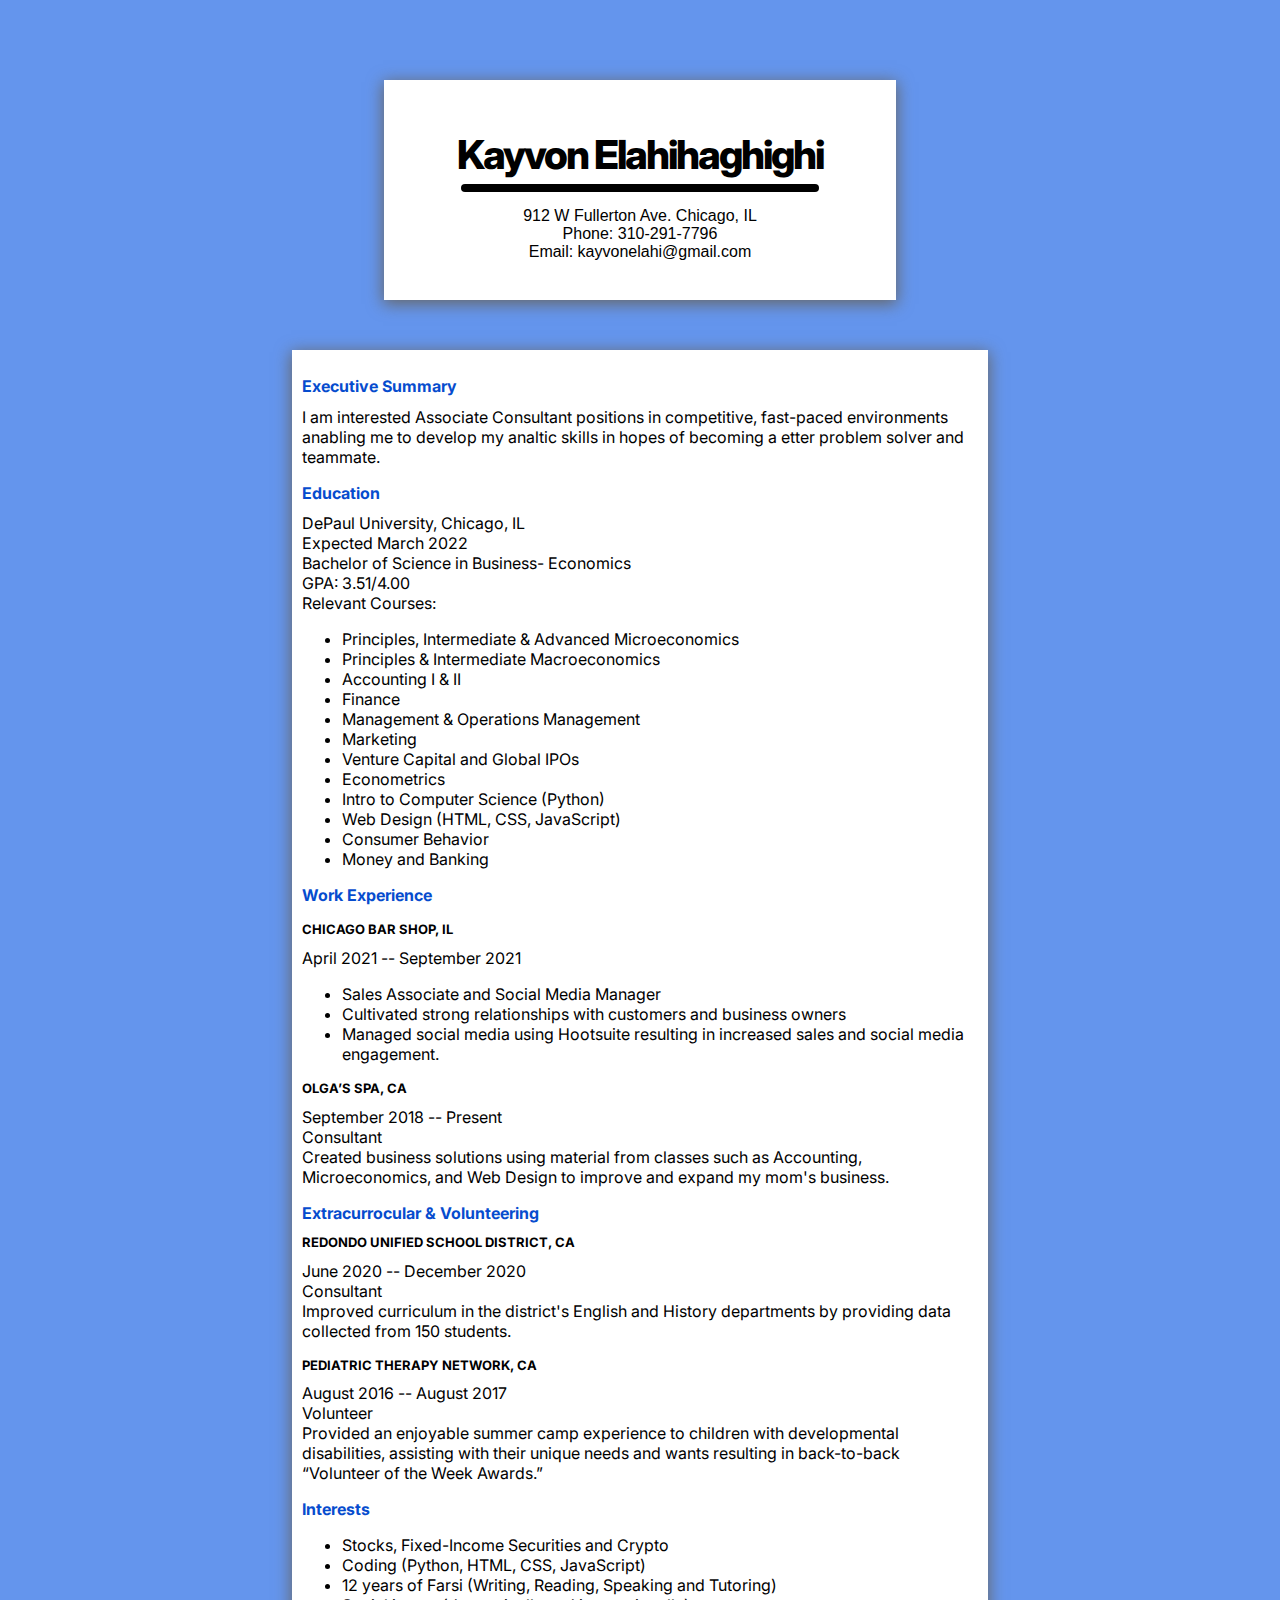
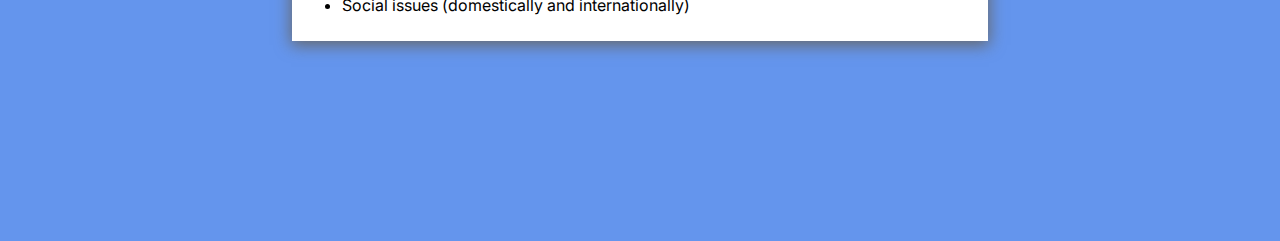
<file: index.html>
<!DOCTYPE html>
<html lang="en">
<head>
  <meta charset="UTF-8">
  <meta http-equiv="X-UA-Compatible" content="IE=edge">
  <meta name="viewport" content="width=device-width, initial-scale=1.0">
  <title>Kayvons_resume</title>
</head>
<body>
  <div id="header">
    <div id="main">
        Kayvon Elahihaghighi
        <div id="underline"></div>
        <div id="underName">
            912 W Fullerton Ave. Chicago, IL
            <br>
            Phone: 310-291-7796
            <br>
            Email: kayvonelahi@gmail.com
        </div>
    </div>
  </div>
<div id="content">
  <p>
  <h1>Executive Summary</h1>
    I am interested Associate Consultant positions in competitive, fast-paced environments anabling me to develop my analtic skills in hopes of becoming a etter problem solver and teammate. 
  </p>

  <p>
  <h1>Education</h1>
      DePaul University, Chicago, IL <br>                                                                          
      Expected March 2022 <br>
      Bachelor of Science in Business- Economics <br>
      GPA: 3.51/4.00 <br>
      Relevant Courses:
      <ul>
        <li>Principles, Intermediate & Advanced Microeconomics</li> 
        <li>Principles & Intermediate Macroeconomics</li>
        <li>Accounting I & II</li>
        <li>Finance</li>
        <li>Management & Operations Management</li>
        <li>Marketing</li>
        <li>Venture Capital and Global IPOs</li>  
        <li>Econometrics</li>
        <li>Intro to Computer Science (Python)</li>
        <li>Web Design (HTML, CSS, JavaScript)</li>
        <li>Consumer Behavior</li>
        <li>Money and Banking</li>
      </ul>
  </p> 

  <p>
  <h1>Work Experience</h1>
  <p>
    <h2>CHICAGO BAR SHOP, IL</h2>  
      April 2021 -- September 2021 <br>
      <ul>
      <li>Sales Associate and Social Media Manager</li>
      <li>Cultivated strong relationships with customers and business owners</li>
      <li> Managed social media using Hootsuite resulting in increased sales and social media engagement. </li>
    </ul>
  </p>

  <p>
    <h2>OLGA’S SPA, CA</h2>   
      September 2018 -- Present <br>
      Consultant <br>
      Created business solutions using material from classes such as Accounting, Microeconomics, and Web Design to improve and expand my mom's business. 
  </p>                                                                                                                            
  
  <p>
  <h1>Extracurrocular & Volunteering</h1>
    <h2>REDONDO UNIFIED SCHOOL DISTRICT, CA</h2>
      June 2020 -- December 2020 <br>
      Consultant <br>
      Improved curriculum in the district's English and History departments by providing data collected from 150 students.
  </p> 

  <p>
    <h2>PEDIATRIC THERAPY NETWORK, CA</h2> 
      August 2016 -- August 2017 <br>
      Volunteer <br>
      Provided an enjoyable summer camp experience to children with developmental disabilities, assisting with their unique needs and wants resulting in back-to-back “Volunteer of the Week Awards.”
  </p>     

  <p>
  <h1>Interests</h1>
  <ul>
    <li>Stocks, Fixed-Income Securities and Crypto</li>
    <li>Coding (Python, HTML, CSS, JavaScript)</li>
    <li>12 years of Farsi (Writing, Reading, Speaking and Tutoring)</li>
    <li>Social issues (domestically and internationally)</li>
  </ul>
  </p>
</div>
</body>
</html>

<style>
  @import url('https://fonts.googleapis.com/css2?family=Inter:wght@500&display=swap');
  body {
    background-color: #6495ed;
    font-family: 'Inter', 'sans-serif' !important;
  }
  h1 {
    font-size: medium; color: #064cce;
  }
  h2 {
    font-size: small;
  }
  p {
    font-size: medium;
  }
  div#header {
    position: absolute;
    box-sizing: border-box;
    height: 200px;
    width: 100%;
    margin: 0 auto;
    top: 0%;
    left: 0%;
  }
  div#main {
    box-sizing: border-box;
    background-color: white;
    height: 110%;
    width: 30%;
    margin: 80px auto;
    font-size: 40px;
    font-weight: 800;
    padding-top: 50px;
    letter-spacing: -2px;
    box-shadow: 0px 3px 15px 1px #676767;
    z-index: 10;
    text-align: center;
  }
  div#underline {
    box-sizing: border-box;
    margin: 5px auto 0px auto;
    height: 8px;
    width: 70%;
    border-radius: 50px;
    background-color: black;
  }
  div#underName {
    box-sizing: border-box;
    background-color: transparent;
    width: 90%;
    height: 70px;
    margin: 15px auto;
    font-family: 'Karla', sans-serif;
    font-size: 16px;
    font-weight: 400;
    letter-spacing: normal;
    text-align: center;
  }
  div#content {
    box-sizing: border-box;
    background-color: white;
    padding: 10px;
    box-shadow: 0px 3px 15px 1px #676767;
    width: 50%;
    height: 70%;
    margin: 350px auto 200px auto;
  }
  @media only screen and (max-width: 1500px) {
  div#main {
      width: 40%;
  }
  div#content {
      width: 55%;
  }
}
  @media only screen and (max-width: 1220px) {
      div#main {
          width: 45%;
      }
      div#content {
          width: 60%;
      }
  }

  @media only screen and (max-width: 1050px) {
      div#main {
          width: 50%;
          font-size: 35px;
      }
      div#content {
          width: 70%;
      }
  }
  @media only screen and (max-width: 750px) {
      div#main {
          width: 60%;
          font-size: 30px;
      }
      div#content {
          width: 75%;
      }
  }

  @media only screen and (max-width: 500px) {
      div#underline {
          width: 80%;
      }
      div#main {
          height: 100%;
          width: 65%;
          font-size: 26px;
          letter-spacing: -1px;
      }
      div#underName {
          font-size: 16px;
      }
      div#content {
          width: 90%;
      }
  }

  @media only screen and (max-width: 360px) {
      div#main {
          width: 80%;
          padding-top: 30px;
          height: 90%;
      }
      div#content {
          width: 90%;
      }
  }
  

</style>
</file>
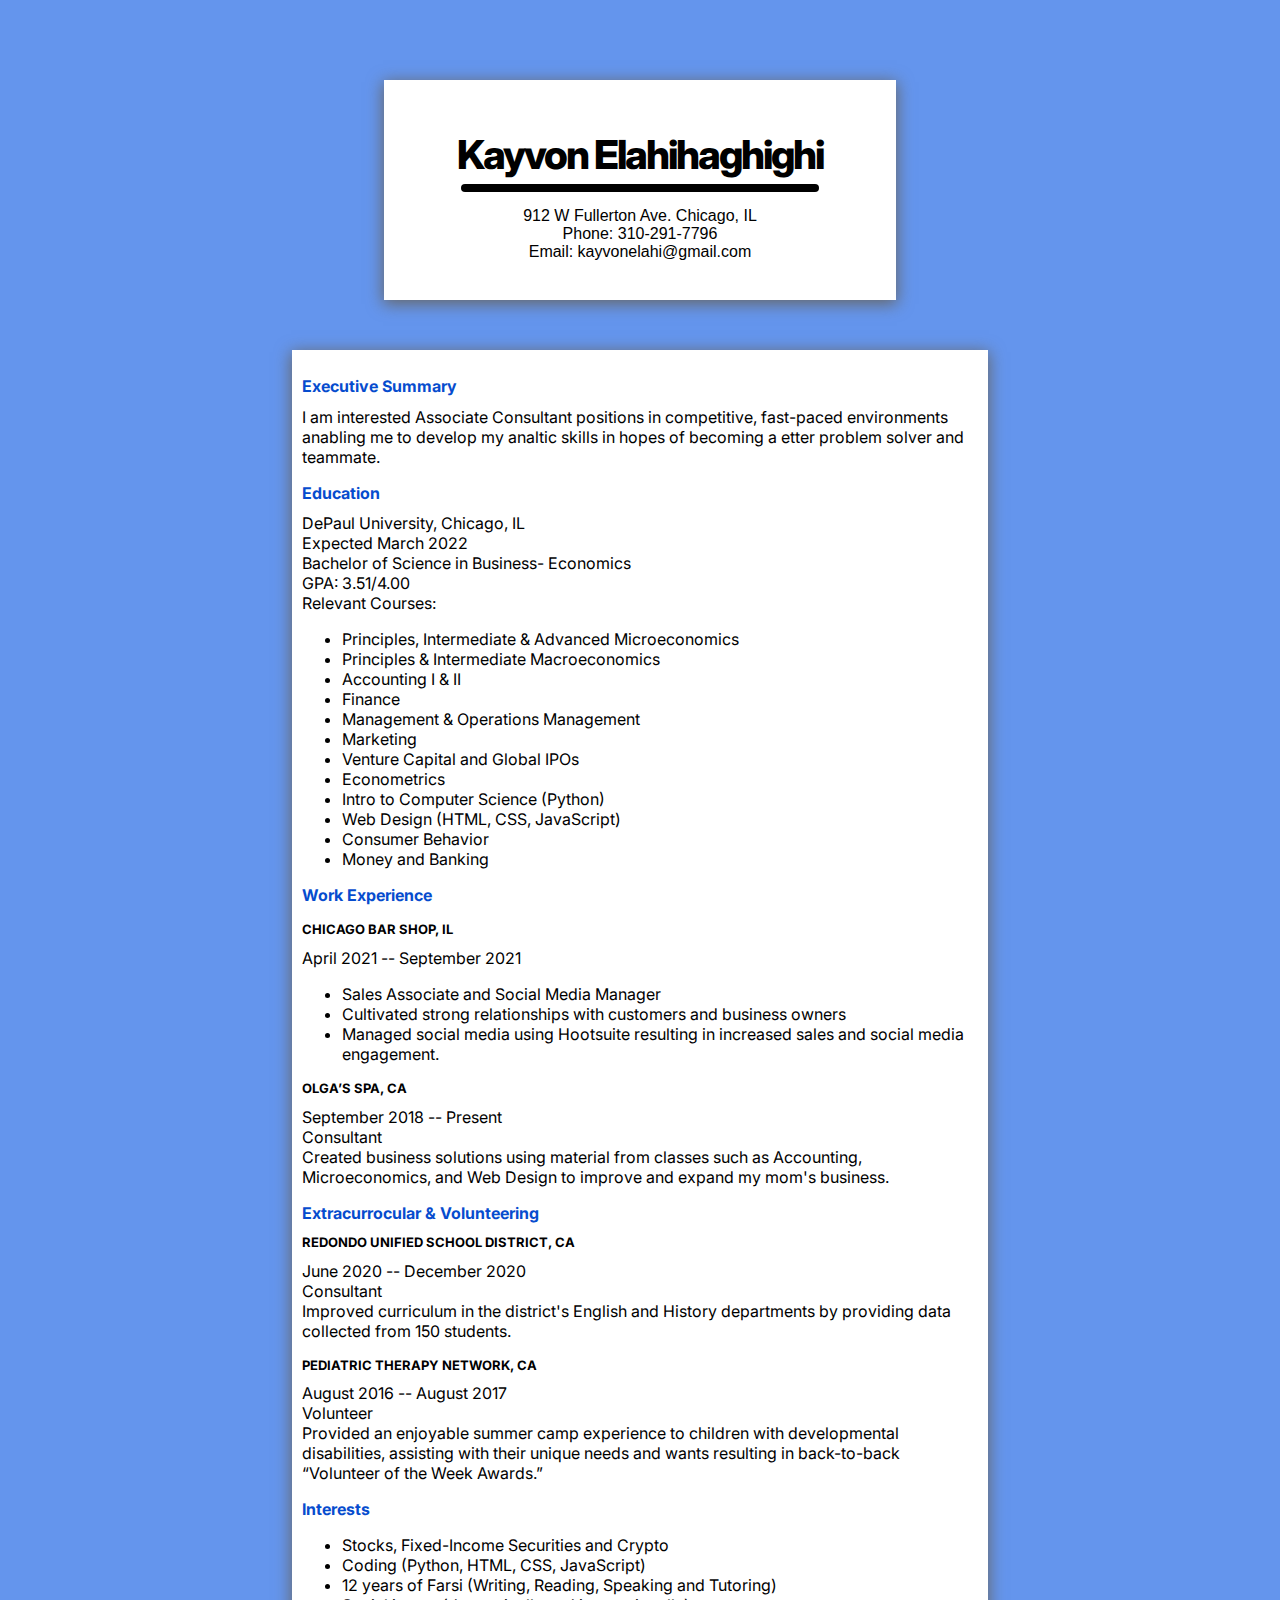
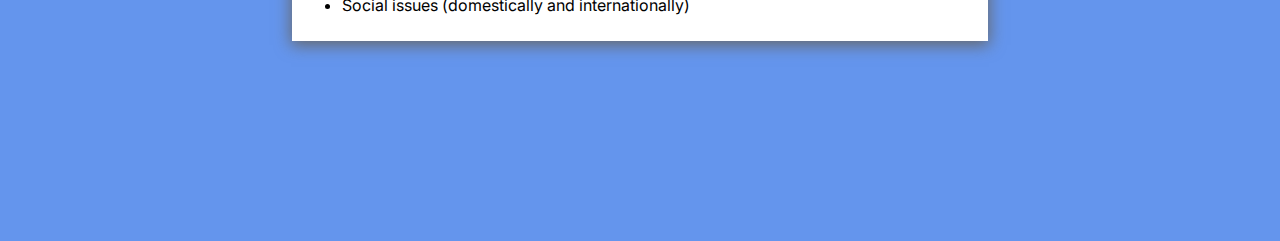
<file: resume.html>
<!DOCTYPE html>
<html lang="en">
<head>
  <meta charset="UTF-8">
  <meta http-equiv="X-UA-Compatible" content="IE=edge">
  <meta name="viewport" content="width=device-width, initial-scale=1.0">
  <title>Kayvons_resume</title>
</head>
<body>
  <div id="header">
    <div id="main">
        Kayvon Elahihaghighi
        <div id="underline"></div>
        <div id="underName">
            912 W Fullerton Ave. Chicago, IL
            <br>
            Phone: 310-291-7796
            <br>
            Email: kayvonelahi@gmail.com
        </div>
    </div>
  </div>
<div id="content">
  <p>
  <h1>Executive Summary</h1>
    I am interested Associate Consultant positions in competitive, fast-paced environments anabling me to develop my analtic skills in hopes of becoming a etter problem solver and teammate. 
  </p>

  <p>
  <h1>Education</h1>
      DePaul University, Chicago, IL <br>                                                                          
      Expected March 2022 <br>
      Bachelor of Science in Business- Economics <br>
      GPA: 3.51/4.00 <br>
      Relevant Courses:
      <ul>
        <li>Principles, Intermediate & Advanced Microeconomics</li> 
        <li>Principles & Intermediate Macroeconomics</li>
        <li>Accounting I & II</li>
        <li>Finance</li>
        <li>Management & Operations Management</li>
        <li>Marketing</li>
        <li>Venture Capital and Global IPOs</li>  
        <li>Econometrics</li>
        <li>Intro to Computer Science (Python)</li>
        <li>Web Design (HTML, CSS, JavaScript)</li>
        <li>Consumer Behavior</li>
        <li>Money and Banking</li>
      </ul>
  </p> 

  <p>
  <h1>Work Experience</h1>
  <p>
    <h2>CHICAGO BAR SHOP, IL</h2>  
      April 2021 -- September 2021 <br>
      <ul>
      <li>Sales Associate and Social Media Manager</li>
      <li>Cultivated strong relationships with customers and business owners</li>
      <li> Managed social media using Hootsuite resulting in increased sales and social media engagement. </li>
    </ul>
  </p>

  <p>
    <h2>OLGA’S SPA, CA</h2>   
      September 2018 -- Present <br>
      Consultant <br>
      Created business solutions using material from classes such as Accounting, Microeconomics, and Web Design to improve and expand my mom's business. 
  </p>                                                                                                                            
  
  <p>
  <h1>Extracurrocular & Volunteering</h1>
    <h2>REDONDO UNIFIED SCHOOL DISTRICT, CA</h2>
      June 2020 -- December 2020 <br>
      Consultant <br>
      Improved curriculum in the district's English and History departments by providing data collected from 150 students.
  </p> 

  <p>
    <h2>PEDIATRIC THERAPY NETWORK, CA</h2> 
      August 2016 -- August 2017 <br>
      Volunteer <br>
      Provided an enjoyable summer camp experience to children with developmental disabilities, assisting with their unique needs and wants resulting in back-to-back “Volunteer of the Week Awards.”
  </p>     

  <p>
  <h1>Interests</h1>
  <ul>
    <li>Stocks, Fixed-Income Securities and Crypto</li>
    <li>Coding (Python, HTML, CSS, JavaScript)</li>
    <li>12 years of Farsi (Writing, Reading, Speaking and Tutoring)</li>
    <li>Social issues (domestically and internationally)</li>
  </ul>
  </p>
</div>
</body>
</html>

<style>
  @import url('https://fonts.googleapis.com/css2?family=Inter:wght@500&display=swap');
  body {
    background-color: #6495ed;
    font-family: 'Inter', 'sans-serif' !important;
  }
  h1 {
    font-size: medium; color: #064cce;
  }
  h2 {
    font-size: small;
  }
  p {
    font-size: medium;
  }
  div#header {
    position: absolute;
    box-sizing: border-box;
    height: 200px;
    width: 100%;
    margin: 0 auto;
    top: 0%;
    left: 0%;
  }
  div#main {
    box-sizing: border-box;
    background-color: white;
    height: 110%;
    width: 30%;
    margin: 80px auto;
    font-size: 40px;
    font-weight: 800;
    padding-top: 50px;
    letter-spacing: -2px;
    box-shadow: 0px 3px 15px 1px #676767;
    z-index: 10;
    text-align: center;
  }
  div#underline {
    box-sizing: border-box;
    margin: 5px auto 0px auto;
    height: 8px;
    width: 70%;
    border-radius: 50px;
    background-color: black;
  }
  div#underName {
    box-sizing: border-box;
    background-color: transparent;
    width: 90%;
    height: 70px;
    margin: 15px auto;
    font-family: 'Karla', sans-serif;
    font-size: 16px;
    font-weight: 400;
    letter-spacing: normal;
    text-align: center;
  }
  div#content {
    box-sizing: border-box;
    background-color: white;
    padding: 10px;
    box-shadow: 0px 3px 15px 1px #676767;
    width: 50%;
    height: 70%;
    margin: 350px auto 200px auto;
  }
  @media only screen and (max-width: 1500px) {
  div#main {
      width: 40%;
  }
  div#content {
      width: 55%;
  }
}
  @media only screen and (max-width: 1220px) {
      div#main {
          width: 45%;
      }
      div#content {
          width: 60%;
      }
  }

  @media only screen and (max-width: 1050px) {
      div#main {
          width: 50%;
          font-size: 35px;
      }
      div#content {
          width: 70%;
      }
  }
  @media only screen and (max-width: 750px) {
      div#main {
          width: 60%;
          font-size: 30px;
      }
      div#content {
          width: 75%;
      }
  }

  @media only screen and (max-width: 500px) {
      div#underline {
          width: 80%;
      }
      div#main {
          height: 100%;
          width: 65%;
          font-size: 26px;
          letter-spacing: -1px;
      }
      div#underName {
          font-size: 16px;
      }
      div#content {
          width: 90%;
      }
  }

  @media only screen and (max-width: 360px) {
      div#main {
          width: 80%;
          padding-top: 30px;
          height: 90%;
      }
      div#content {
          width: 90%;
      }
  }
  

</style>
</file>
